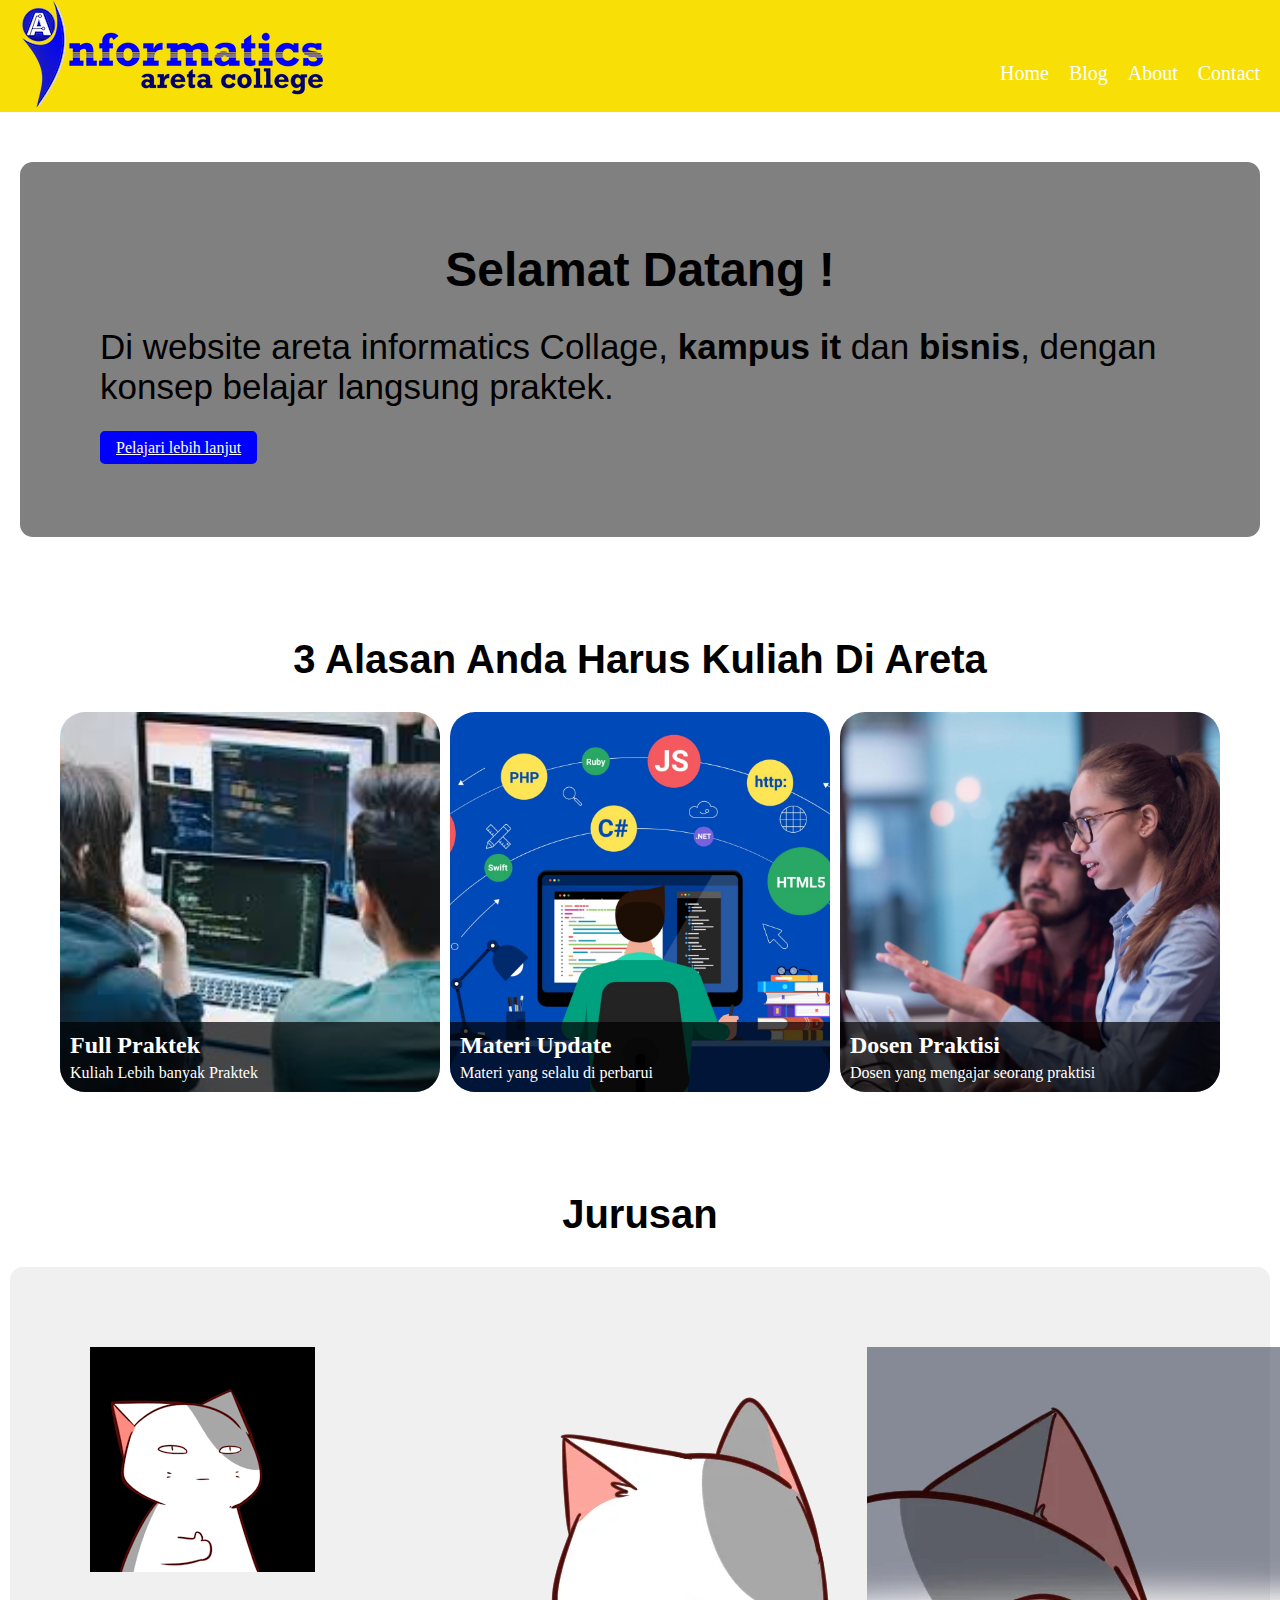
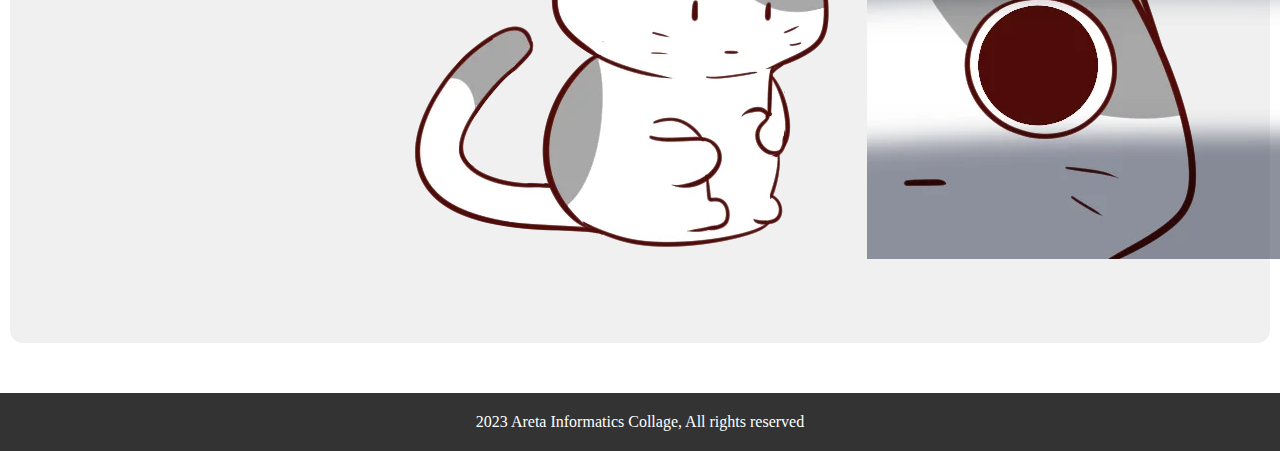
<file: index.html>
<!DOCTYPE html>
<html lang="en">
<head>
    <meta charset="UTF-8">
    <title>Home | Areta Collage</title>
    <link rel="icon" type="image/x-icon" href="assets/logo-areta.png">
    <link rel="stylesheet" href="style.css">
</head>
<body>
    <div class="container-header">
        <div class="logo">
            <a href="index.html"><img src="assets/logo-areta.png"></a>
        </div>
        <nav>
            <ul>
                <li><a href="index.html">Home</a></li>
                <li><a href="blog.html">Blog</a></li>
                <li><a href="about.html">About</a></li>
                <li><a href="contact.html">Contact</a></li>
            </ul>
        </nav>
    </div>

    <section>
        <div class="jumbotron">
            <h1>Selamat Datang !</h1>
            <p>Di website areta informatics Collage, <b>kampus it</b> dan 
                <b>bisnis</b>, dengan konsep belajar langsung praktek. </p>
                <a href="#" class="btn btn-primary">Pelajari lebih lanjut</a>
        </div>
    </section>

    <section>
        <h1>3 Alasan Anda Harus Kuliah Di Areta</h1>
        <div class="container">
            <div class="gallery">
                <div class="gallery-item">
                    <img src="assets/Kelas.jpg" alt="full-praktek">
                    <div class="gallery-text">
                        <h3>Full Praktek</h3>
                        <p>Kuliah Lebih banyak Praktek</p>
                    </div>
                </div>
                <div class="gallery-item">
                    <img src="assets/Materi.jpg" alt="materi">
                    <div class="gallery-text">
                        <h3>Materi Update</h3>
                        <p>Materi yang selalu di perbarui</p>
                    </div>
                </div>
                <div class="gallery-item">
                    <img src="assets/mentor.jpg" alt="mentor">
                    <div class="gallery-text">
                        <h3>Dosen Praktisi</h3>
                        <p>Dosen yang mengajar seorang praktisi</p>
                    </div>
                </div>
            </div>
        </div>
    </section>

    <section>
        <h1>Jurusan</h1>
        <div class="jumbotron-card">
            <div class="gallery-container">
                <div class="gallery-item-card-item-1">
                    <img src="assets/Profil-Keren.png" class="jrsn">
                </div>
                <div class="gallery-item-card-item-2">
                    <img src="assets/mojok.png" class="jrsn">
                </div>
                <div class="gallery-item-card-item-3">
                    <img src="assets/pus-stare.png" class="jrsn">
                </div>
            </div>
        </div>
    </section>

    <footer>
        <div class="container">
            <p style="text-align: center;">2023 Areta Informatics Collage, All rights reserved</p>
        </div>
    </footer>
</body>
</html>
</file>
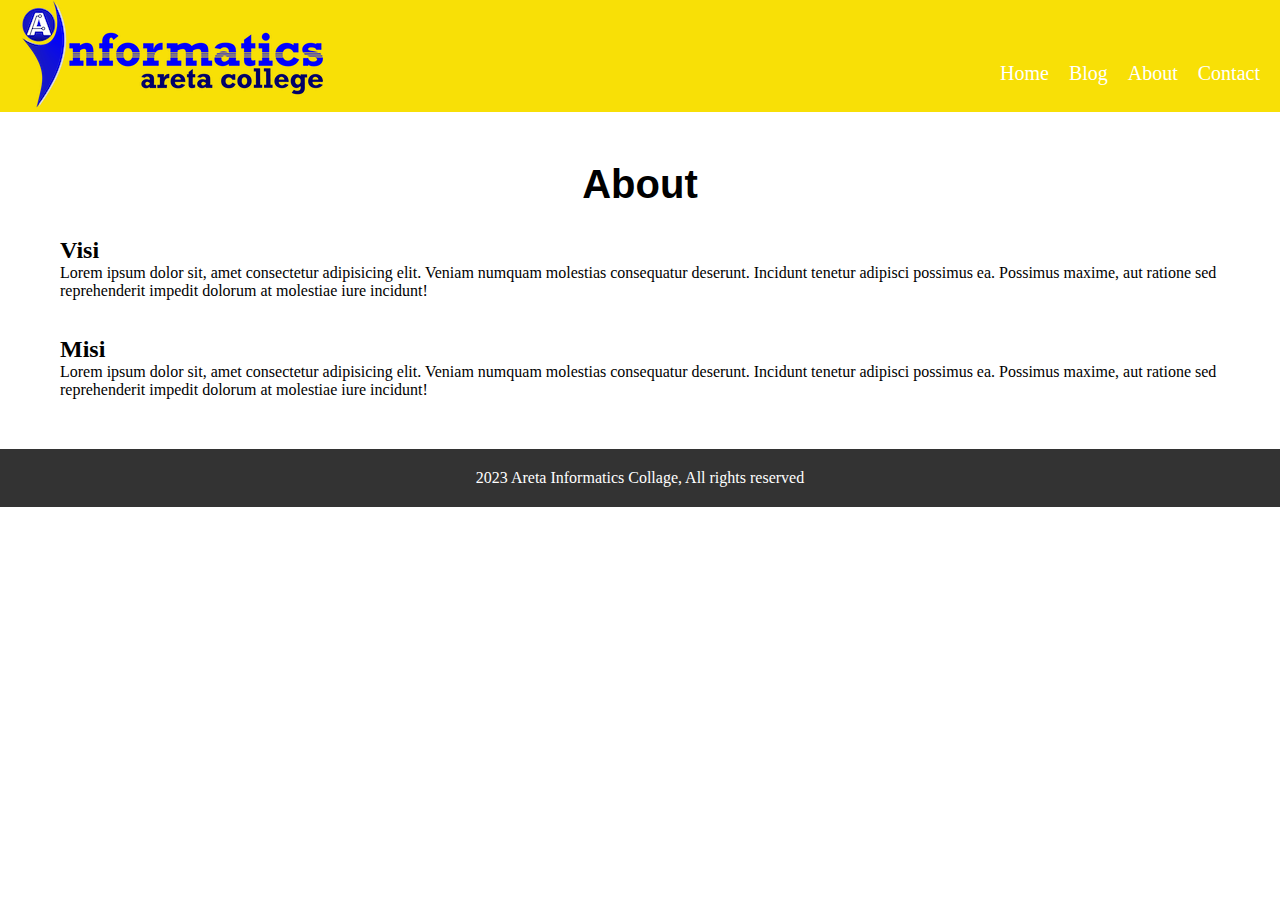
<file: about.html>
<!DOCTYPE html>
<html lang="en">
<head>
    <meta charset="UTF-8">
    <meta name="viewport" content="width=device-width, initial-scale=1.0">
    <title>About | Areta Collage</title>
    <link rel="stylesheet" href="style.css">
</head>
<body>
    <div class="container-header">
        <div class="logo">
            <a href="index.html"><img src="assets/logo-areta.png" alt=""></a>
        </div>
        <nav>
            <ul>
                <li><a href="index.html">Home</a></li>
                <li><a href="blog.html">Blog</a></li>
                <li><a href="about.html">About</a></li>
                <li><a href="contact.html">Contact</a></li>
            </ul>
        </nav>
    </div>

    <section>
        <div class="container">
           <h1>About</h1>
           <h2>Visi</h2>
           <p>Lorem ipsum dolor sit, amet consectetur adipisicing elit. Veniam numquam molestias consequatur deserunt. Incidunt tenetur adipisci possimus ea.
             Possimus maxime, aut ratione sed reprehenderit impedit dolorum at molestiae iure incidunt!</p>
             <br><br>
             <h2>Misi</h2>
             <p>Lorem ipsum dolor sit, amet consectetur adipisicing elit. Veniam numquam molestias consequatur deserunt. Incidunt tenetur adipisci possimus ea.
                Possimus maxime, aut ratione sed reprehenderit impedit dolorum at molestiae iure incidunt!</p>   
        </div>
    </section>
    
    <footer>
        <div class="container">
            <p style="text-align: center;">2023 Areta Informatics Collage, All rights reserved</p>
        </div>
    </footer>
</body>
</html>
</file>
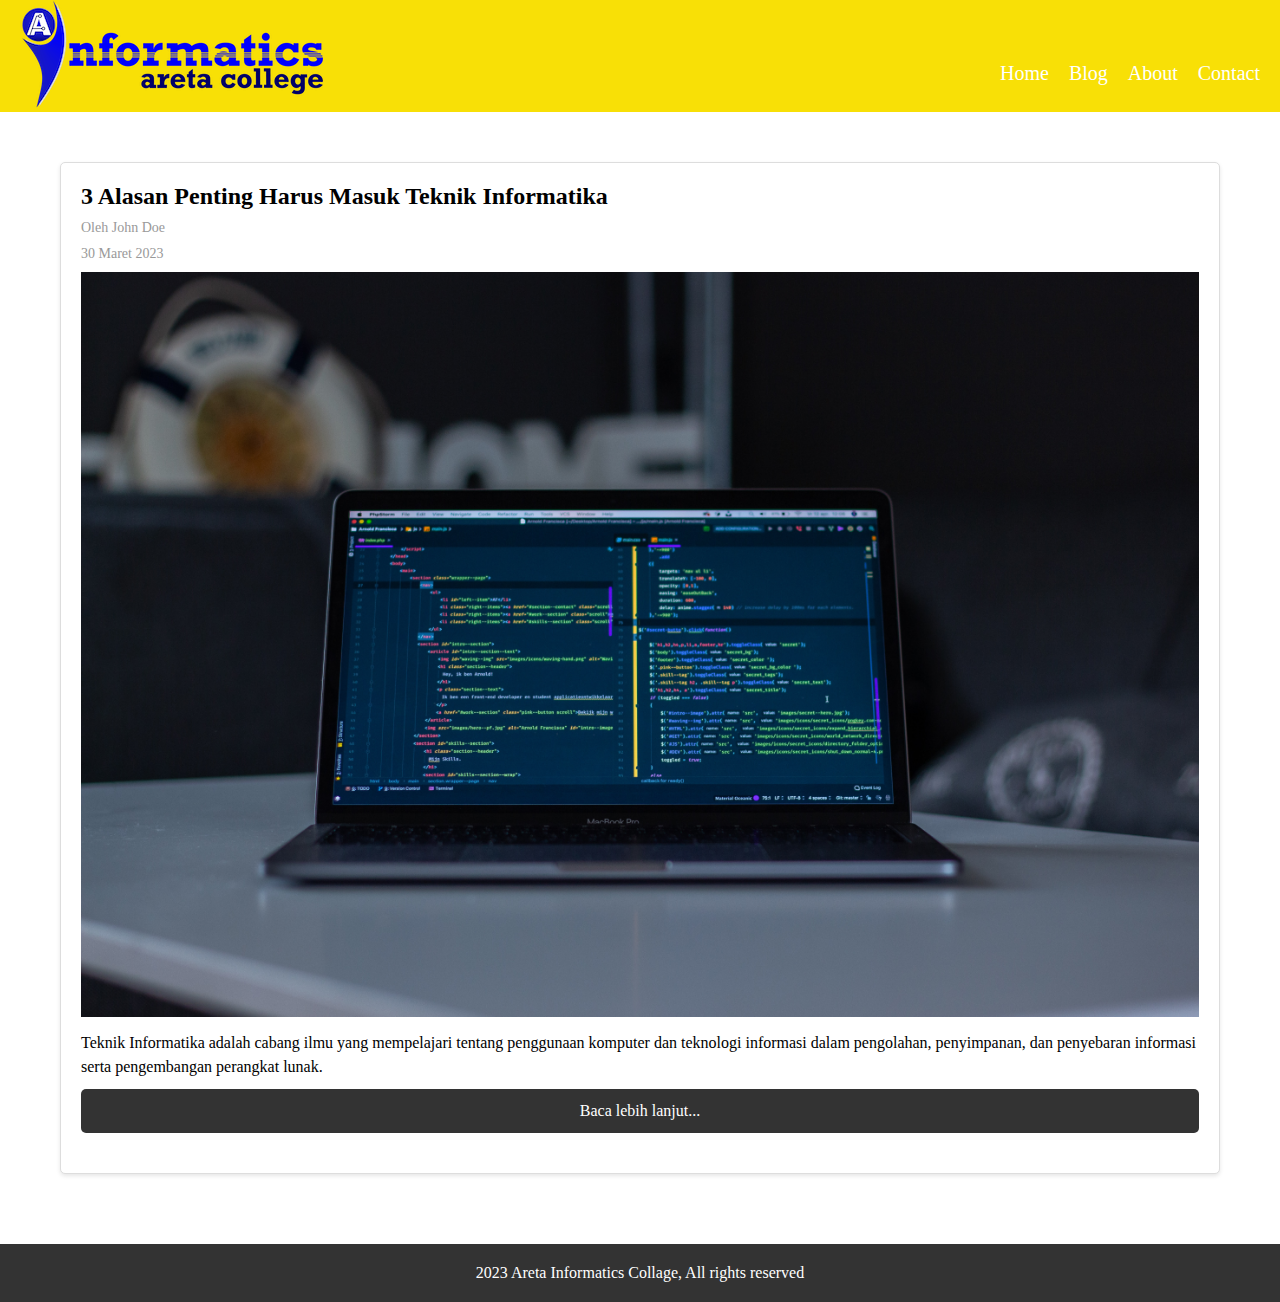
<file: blog.html>
<!DOCTYPE html>
<html lang="en">
<head>
    <meta charset="UTF-8">
    <meta name="viewport" content="width=device-width, initial-scale=1.0">
    <title>Blog | Areta Collage</title>
    <link rel="stylesheet" href="style.css">
</head>
<body>
    <div class="container-header">
        <div class="logo">
            <a href="index.html"><img src="assets/logo-areta.png" alt=""></a>
        </div>
        <nav>
            <ul>
                <li><a href="index.html">Home</a></li>
                <li><a href="blog.html">Blog</a></li>
                <li><a href="about.html">About</a></li>
                <li><a href="contact.html">Contact</a></li>
            </ul>
        </nav>
    </div>

    <section>
        <div class="container">
            <div class="post-container">
                <h2 class="post-title">3 Alasan Penting Harus Masuk Teknik Informatika</h2>
                <p class="post-author">Oleh John Doe</p>
                <p class="post-date">30 Maret 2023</p>
                <img src="assets/laptop.jpg" alt="post" class="post-image">
                <div class="post-content">
                    <p>Teknik Informatika adalah cabang ilmu yang mempelajari tentang penggunaan komputer dan teknologi informasi
                         dalam pengolahan, penyimpanan, dan penyebaran informasi serta pengembangan perangkat lunak.</p>
                    <a href="" class="read-more">Baca lebih lanjut...</a>     
                </div>
            </div>
        </div>
    </section>
    
    <footer>
        <div class="container">
            <p style="text-align: center;">2023 Areta Informatics Collage, All rights reserved</p>
        </div>
    </footer>
</body>
</html>
</file>
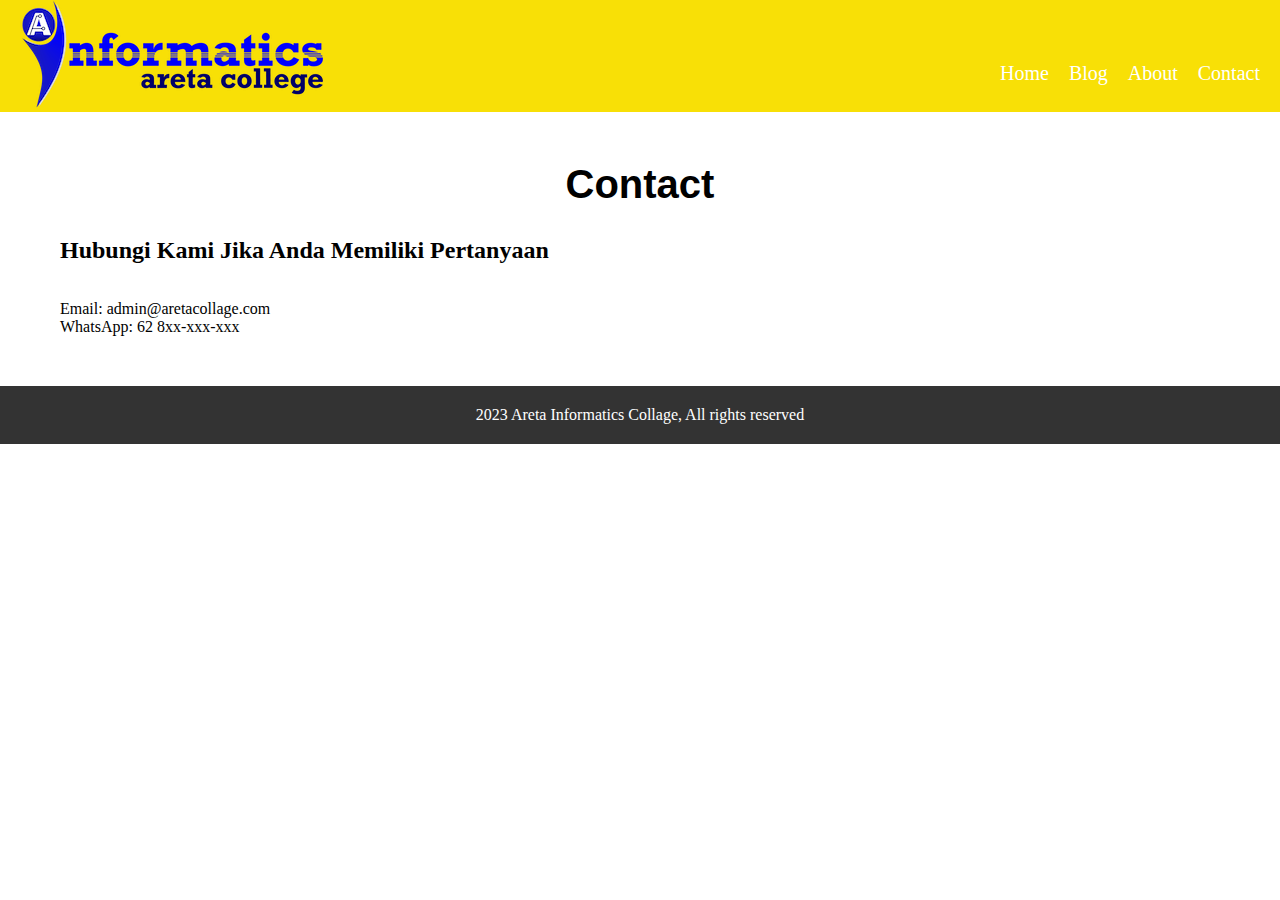
<file: contact.html>
<!DOCTYPE html>
<html lang="en">
<head>
    <meta charset="UTF-8">
    <meta name="viewport" content="width=device-width, initial-scale=1.0">
    <title>Contact | Areta Collage</title>
    <link rel="stylesheet" href="style.css">
</head>
<body>
    <div class="container-header">
        <div class="logo">
            <a href="index.html"><img src="assets/logo-areta.png" alt=""></a>
        </div>
        <nav>
            <ul>
                <li><a href="index.html">Home</a></li>
                <li><a href="blog.html">Blog</a></li>
                <li><a href="about.html">About</a></li>
                <li><a href="contact.html">Contact</a></li>
            </ul>
        </nav>
    </div>

    <section>
        <div class="container">
            <h1>Contact</h1>
            <h2>Hubungi Kami Jika Anda Memiliki Pertanyaan</h2>
            <br><br>
            <p>Email: admin@aretacollage.com</p>
            <p>WhatsApp: 62 8xx-xxx-xxx</p>
        </div>
    </section>
    
    <footer>
        <div class="container">
            <p style="text-align: center;">2023 Areta Informatics Collage, All rights reserved</p>
        </div>
    </footer>
</body>
</html>
</file>
<file: style.css>
* {
	margin: 0;
	padding: 0;
	box-sizing: border-box;
}


.container-header {
	max-width: 1400px;
	margin: 0 auto;
	padding: 0 20px;
    background-color: #F8E006;
}
.container {
	max-width: 1200px;
	margin: 0 auto;
	padding: 0 20px;
}
nav {
	float: right;
  margin-top: -50px; 
}

nav ul {
	list-style: none;
}

nav ul li {
	float: left;
	margin-left: 20px;

}

nav ul li a {
	color: #fff;
	text-decoration: none;
  font-size: 20px;  
}

section {
	background-color: #fff;
	padding: 50px 0;
}

h1 {
	text-align: center;
	margin-bottom: 30px;
}

footer {
	background-color: #333;
	color: #fff;
	padding: 20px 0;
}

@media (max-width: 768px) {
	
	.container {
		padding: 0 10px;
	}
  
	.logo {
		float: none;
		text-align: center;
		margin-bottom: 20px;
	}
	
	nav {
		float: none;
		text-align: center;
	}
	
	nav ul {
		display: inline-block;
	}
	
	nav ul li {
		float: none;
		display: inline-block;
		margin-left: 5;
    margin-top: 20px;
    padding-bottom: 10px;
	}
	
}
  /* JUMBOTRON */
 
.jumbotron {
  background-color:grey;
  padding: 5rem;
  margin-left: 20px;
  margin-right: 20px;
  border-radius: 0.8rem;
}

.jumbotron h1 {
  font-size: 3rem;
}

.jumbotron p {
  font-size: 35px;
  margin-bottom: 2rem;
  font-family: Arial, Helvetica, sans-serif;
}


.btn-primary {
  background-color: blue;
  color: #fff;
  border-color: #007bff;
  border-radius: 0.3rem;
  padding: 0.5rem 1rem;
  
}

/* alasan kuliah di aic*/
.gallery {
  display: grid;
  grid-template-columns: repeat(auto-fit, minmax(300px, 3fr));
  gap: 10px;
 
}

.gallery-item {
  position: relative;
  overflow: hidden;
  height: 0;
  padding-bottom: 100%;
  border-radius: 25px;

}

.gallery-item img {
  position: absolute;
  top: 0;
  left: 0;
  width: 100%;
  height: 100%;
  object-fit: cover;
  transition: transform 0.5s ease-in-out;
}

.gallery-text {
  position: absolute;
  bottom: 0;
  left: 0;
  width: 100%;
  padding: 10px;
  background-color: rgba(0, 0, 0, 0.7);
  color: #fff;
}

.gallery-text h3 {
  font-size: 24px;
  margin-bottom: 5px;
}

.gallery-text p {
  font-size: 16px;
  margin: 0;
}

h1 {
	font-size: 40px;
	font-family: Arial, Helvetica, sans-serif;
}

.gallery-container {
  display: grid;
  grid-template-columns: repeat(3, 1fr);
  grid-gap: 20px;
}

.gallery-item-card {
  position: relative;
  overflow: hidden;
  height: 0;
  padding-bottom: 100%;
  transition: transform 0.5s ease-in-out;
  border-radius: 25px;
}

.gallery-item-card:hover {
  transform: scale(1.1);
}

.gallery-item-card img {
  position: absolute;
  top: 0;
  left: 0;
  width: 100%;
  height: 100%;
  object-fit: cover;
}

.gallery-title {
  position: absolute;
  bottom: 0;
  left: 0;
  width: 100%;
  padding: 10px;
  background-color: rgba(0, 0, 0, 0.7);
  color: #fff;
  font-size: 20px;
  text-align: center;
}
.jumbotron-card {
  background-color:#F0F0F0;
  padding: 5rem;
  margin-left: 10px;
  margin-right: 10px;
  border-radius: 0.8rem;
}

.item-1 {
  background-color: #1c1c1c;
}

.item-2 {
  background-color: #2f2f2f;
}

.item-3 {
  background-color: #3c3c3c;
}

@media screen and (max-width: 768px) {
  .gallery-container {
    grid-template-columns: repeat(1, 1fr);
  }
}

/* BLOG */
.post-container {
  background-color: #fff;
  border: 1px solid #ddd;
  border-radius: 5px;
  box-shadow: 0 2px 4px rgba(0, 0, 0, 0.1);
  padding: 20px;
  margin-bottom: 20px;
}

.post-title {
  font-size: 24px;
  font-weight: bold;
  margin-bottom: 10px;
}

.post-author {
  font-size: 14px;
  color: #999;
  margin-bottom: 10px;
}

.post-date {
  font-size: 14px;
  color: #999;
  margin-bottom: 10px;
}

.post-content {
  font-size: 16px;
  line-height: 1.5;
  margin-bottom: 20px;
}

.post-image {
  max-width: 100%;
  height: auto;
  margin-bottom: 10px;
}

.read-more {
  display: block;
  margin-top: 10px;
  padding: 10px 20px;
  background-color: #333;
  color: #fff;
  text-align: center;
  text-decoration: none;
  border-radius: 5px;
}

.read-more:hover {
  background-color: #444;
}
</file>
